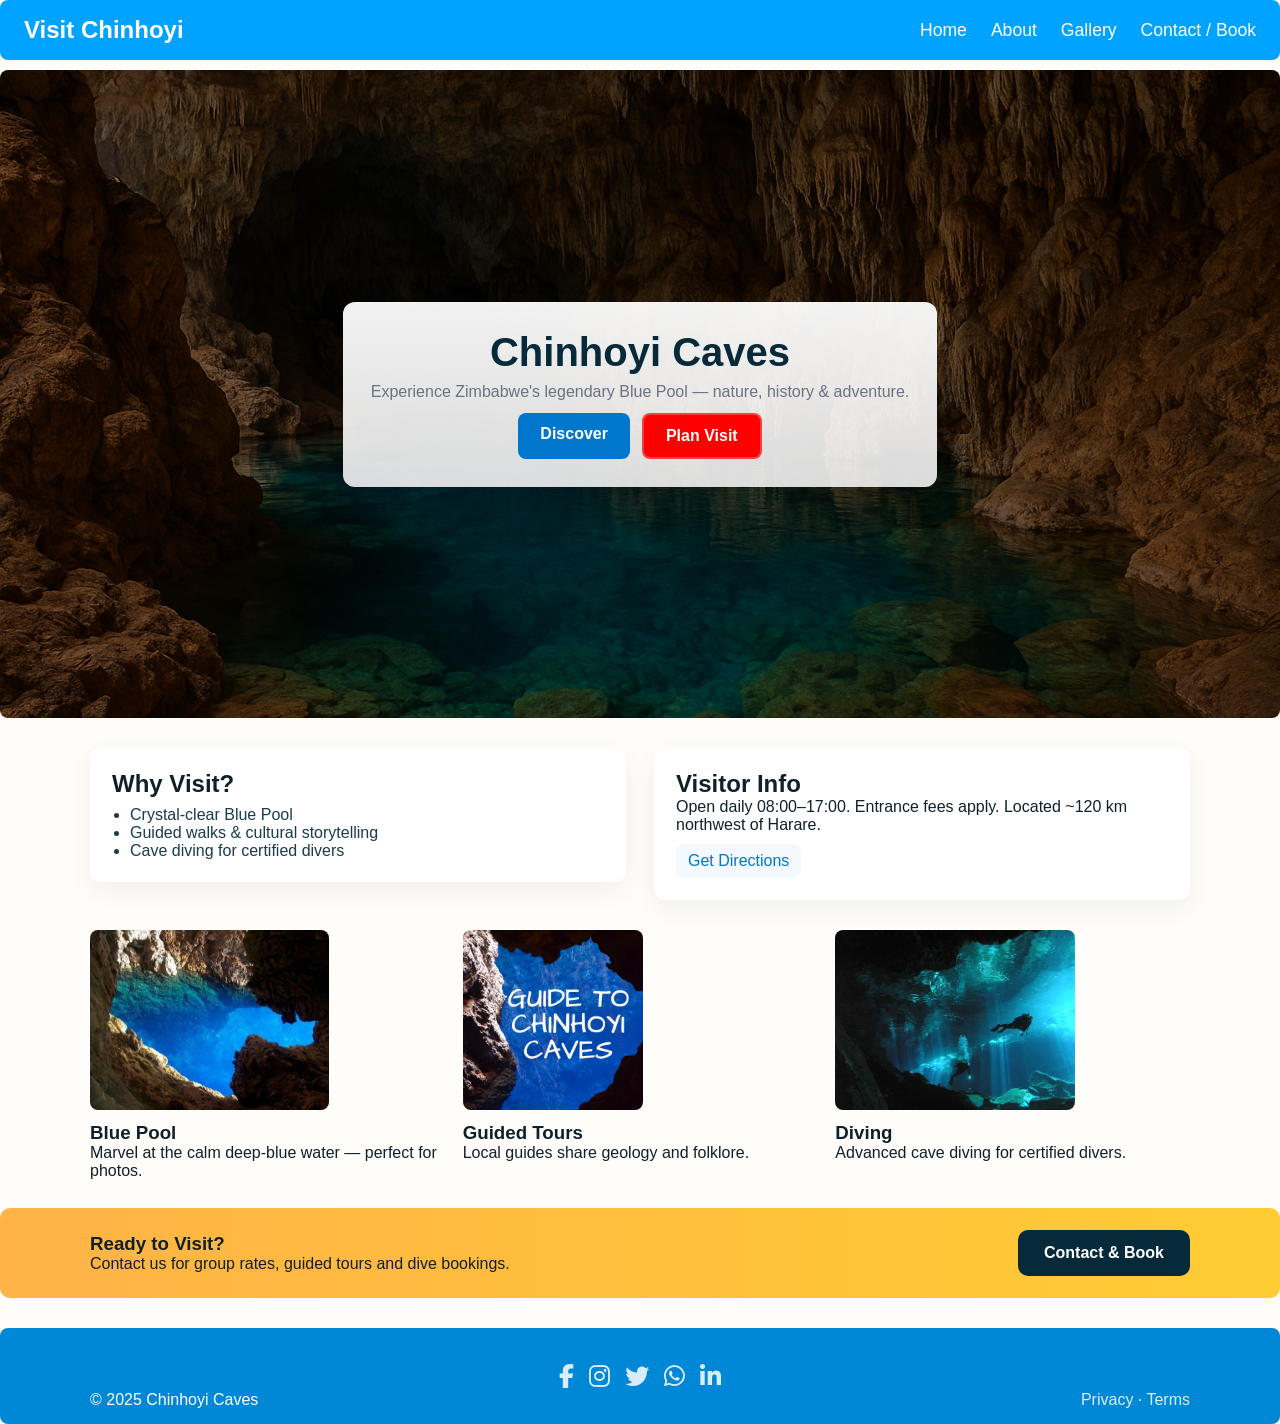
<file: index.html>
<!doctype html>
<html lang="en">
<head>
<meta charset="utf-8">
<meta name="viewport" content="width=device-width,initial-scale=1">
<title>Visit Chinhoyi Caves — The Blue Pool</title>
<meta name="description" content="Plan your visit to Chinhoyi Caves — stunning blue pools, guided tours, diving and cultural stories.">
<link rel="stylesheet" href="style.css">
<link rel="stylesheet" href="index.css">
<link
  rel="stylesheet"
  href="https://cdnjs.cloudflare.com/ajax/libs/font-awesome/6.4.0/css/all.min.css"
/>

</head>
<body>
<nav class="navbar">
  <div class="logo" href="index.html">Visit Chinhoyi</div>
  <div class="hamburger" id="hamburger">
    <span></span>
    <span></span>
    <span></span>

  </div>
  <ul class="nav-links" id="nav-links">
    <li><a href="index.html">Home</a></li>
    <li><a href="about.html">About</a></li>
    <li><a href="gallery.html">Gallery</a></li>
    <li><a href="contact.html" class="book">Contact / Book</a></li> 
  </ul>
</nav>



<section class="hero">
<img src="images/1.png" alt="Chinhoyi Caves - hero" class="hero-img">
<div class="hero-card">
<h1>Chinhoyi Caves</h1>
<p class="tag">Experience Zimbabwe's legendary Blue Pool — nature, history & adventure.</p>
<div class="actions">
<a href="about.html" class="cta">Discover</a>
<a href="contact.html" class="cta ghost">Plan Visit</a>
</div>
</div>
</section>


<section class="highlights wrap">
<article>
<h2>Why Visit?</h2>
<ul>
<li>Crystal-clear Blue Pool</li>
<li>Guided walks & cultural storytelling</li>
<li>Cave diving for certified divers</li>
</ul>
</article>
<article>
<h2>Visitor Info</h2>
<p>Open daily 08:00–17:00. Entrance fees apply. Located ~120 km northwest of Harare.</p>
<a href="contact.html" class="small-cta">Get Directions</a>
</article>
</section>


<section class="promo wrap">
<div class="promo-grid">
<div class="promo-item">
<img src="images/blue.jpg" alt="Blue Pool">
<h3>Blue Pool</h3>
<p>Marvel at the calm deep-blue water — perfect for photos.</p>
</div>
<div class="promo-item">
<img src="images/guide.jpg" alt="Guided Tours">
<h3>Guided Tours</h3>
<p>Local guides share geology and folklore.</p>
</div>
<div class="promo-item">
<img src="images/diving.jpg" alt="Diving">
<h3>Diving</h3>
<p>Advanced cave diving for certified divers.</p>
</div>
</div>
</section>


<section class="cta-strip">
<div class="wrap cta-inner">
<div>
<h3>Ready to Visit?</h3>
<p>Contact us for group rates, guided tours and dive bookings.</p>
</div>
<a href="contact.html" class="cta large">Contact & Book</a>
</div>
</section>


<footer class="sitefoot">
    <div class="social-links">
  <a href="https://www.facebook.com/share/1DAeHa3BhK/?mibextid=wwXIfr" target="_blank" class="social-icon">
    <i class="fab fa-facebook-f"></i>
  </a>
  <a href="https://www.instagram.com/rumbidzo05?igsh=ajl3Z2ZkazAxOGVs&utm_source=qr" target="_blank" class="social-icon">
    <i class="fab fa-instagram"></i>
  </a>
  <a href="https://twitter.com/yourprofile" target="_blank" class="social-icon">
    <i class="fab fa-twitter"></i>
  </a>
  <a href="https://wa.me/+263786705138" target="_blank" class="social-icon">
    <i class="fab fa-whatsapp"></i>
  </a>
  <a href="https://www.linkedin.com/in/rumbidzo-mwanachi-211a02286?utm_source=share&utm_campaign=share_via&utm_content=profile&utm_medium=ios_app" target="_blank" class="social-icon">
    <i class="fab fa-linkedin-in"></i>
  </a>
</div>
<div class="wrap">
<div>© 2025 Chinhoyi Caves </div>
<div class="foot-links"><a href="#">Privacy</a> · <a href="#">Terms</a></div>
</div>
</footer>


<script src="script.js"></script>
</body>
</html>
</file>
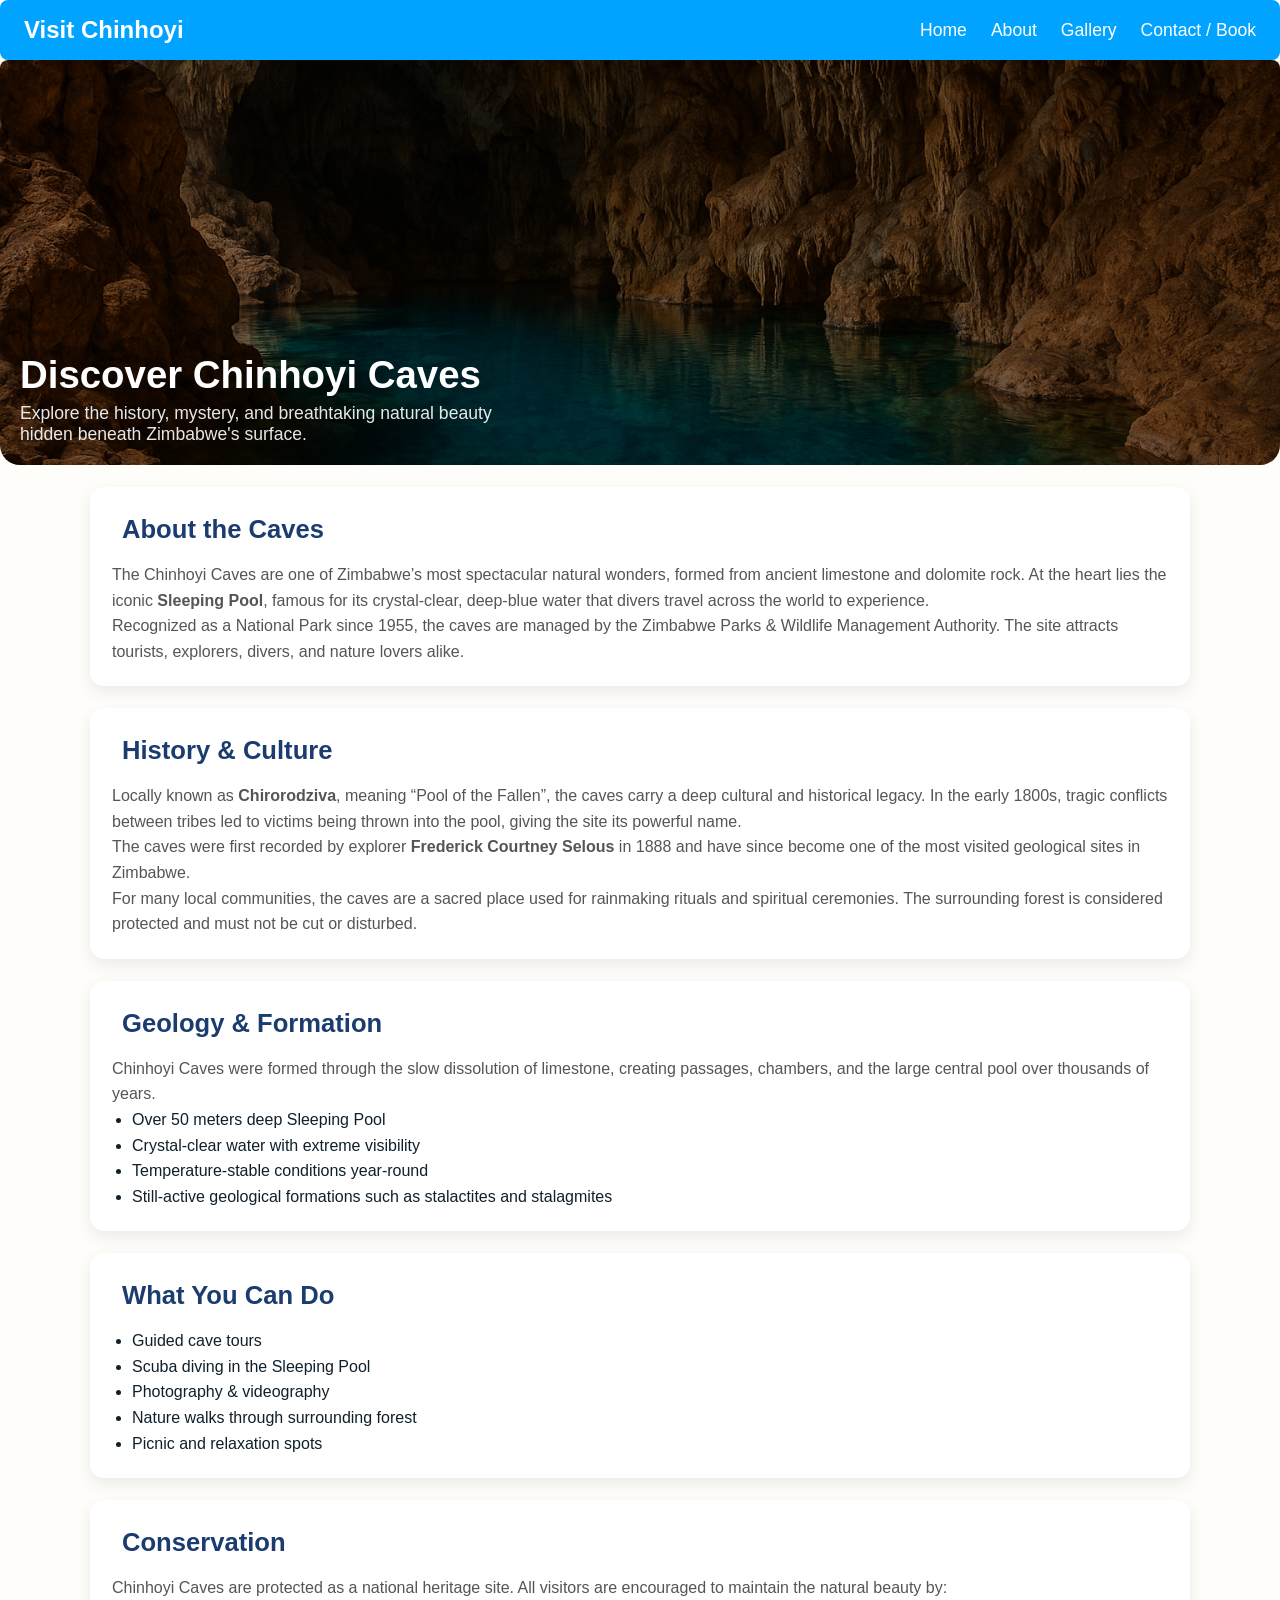
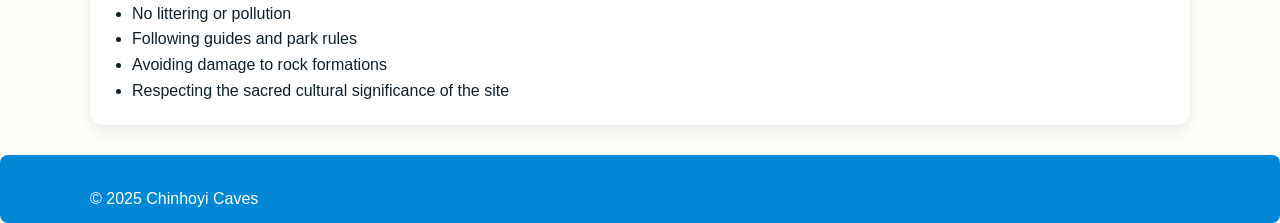
<file: about.html>
<!doctype html>
<html lang="en">
<head>
<meta charset="utf-8">
<meta name="viewport" content="width=device-width,initial-scale=1">
<title>About — Chinhoyi Caves</title>

<!-- Styles -->
<link rel="stylesheet" href="style.css">
<link rel="stylesheet" href="about.css">
<link rel="stylesheet" href="index.css">
</head>
<body>
<nav class="navbar">
  <div class="logo" href="index.html">Visit Chinhoyi</div>
  <div class="hamburger" id="hamburger">
    <span></span>
    <span></span>
    <span></span>

  </div>
  <ul class="nav-links" id="nav-links">
      <li><a href="index.html">Home</a></li>
    <li><a href="about.html">About</a></li>
    <li><a href="gallery.html">Gallery</a></li>
    <li><a href="contact.html" class="book">Contact / Book</a></li> 
  </ul>
</nav>

<!-- HERO SECTION -->
<section class="about-hero">
  <img src="images/1.png" class="hero-img" alt="">
  <div class="hero-text">
    <h1>Discover Chinhoyi Caves</h1>
    <p>Explore the history, mystery, and breathtaking natural beauty hidden beneath Zimbabwe's surface.</p>
  </div>
</section>

<main class="wrap content about-page">

  <!-- ABOUT SECTION -->
  <div class="card fadein">
    <h2><i class="fa-solid fa-water"></i> About the Caves</h2>
    <p>
      The Chinhoyi Caves are one of Zimbabwe’s most spectacular natural wonders, 
      formed from ancient limestone and dolomite rock. At the heart lies the iconic 
      <strong>Sleeping Pool</strong>, famous for its crystal-clear, deep-blue water 
      that divers travel across the world to experience.  
    </p>
    <p>
      Recognized as a National Park since 1955, the caves are managed by the 
      Zimbabwe Parks & Wildlife Management Authority. The site attracts tourists, 
      explorers, divers, and nature lovers alike.
    </p>
  </div>

  <!-- HISTORY SECTION -->
  <div class="card fadein delay1">
    <h2><i class="fa-solid fa-landmark"></i> History & Culture</h2>
    <p>
      Locally known as <strong>Chirorodziva</strong>, meaning “Pool of the Fallen”, 
      the caves carry a deep cultural and historical legacy. In the early 1800s, 
      tragic conflicts between tribes led to victims being thrown into the pool, 
      giving the site its powerful name.
    </p>
    <p>
      The caves were first recorded by explorer <strong>Frederick Courtney Selous</strong> 
      in 1888 and have since become one of the most visited geological sites in Zimbabwe.
    </p>
    <p>
      For many local communities, the caves are a sacred place used for rainmaking rituals 
      and spiritual ceremonies. The surrounding forest is considered protected and must 
      not be cut or disturbed.
    </p>
  </div>

  <!-- GEOLOGY SECTION -->
  <div class="card fadein delay2">
    <h2><i class="fa-solid fa-mountain-sun"></i> Geology & Formation</h2>
    <p>
      Chinhoyi Caves were formed through the slow dissolution of limestone, creating 
      passages, chambers, and the large central pool over thousands of years.
    </p>
    <ul>
      <li>Over 50 meters deep Sleeping Pool</li>
      <li>Crystal-clear water with extreme visibility</li>
      <li>Temperature-stable conditions year-round</li>
      <li>Still-active geological formations such as stalactites and stalagmites</li>
    </ul>
  </div>

  <!-- ACTIVITIES SECTION -->
  <div class="card fadein delay3">
    <h2><i class="fa-solid fa-person-swimming"></i> What You Can Do</h2>
    <ul>
      <li>Guided cave tours</li>
      <li>Scuba diving in the Sleeping Pool</li>
      <li>Photography & videography</li>
      <li>Nature walks through surrounding forest</li>
      <li>Picnic and relaxation spots</li>
    </ul>
  </div>

  <!-- CONSERVATION SECTION -->
  <div class="card fadein delay4">
    <h2><i class="fa-solid fa-leaf"></i> Conservation</h2>
    <p>
      Chinhoyi Caves are protected as a national heritage site. All visitors are 
      encouraged to maintain the natural beauty by:
    </p>
    <ul>
      <li>No littering or pollution</li>
      <li>Following guides and park rules</li>
      <li>Avoiding damage to rock formations</li>
      <li>Respecting the sacred cultural significance of the site</li>
    </ul>
  </div>

</main>

<footer class="sitefoot small">
  <div class="social-links">
    <a href="https://www.facebook.com/share/1DAeHa3BhK/?mibextid=wwXIfr" class="social-icon"><i class="fab fa-facebook-f"></i></a>
    <a href="https://www.instagram.com/rumbidzo05?igsh=ajl3Z2ZkazAxOGVs&utm_source=qr" class="social-icon"><i class="fab fa-instagram"></i></a>
    <a href="#" class="social-icon"><i class="fab fa-twitter"></i></a>
    <a href="https://wa.me/+263786705138" class="social-icon"><i class="fab fa-whatsapp"></i></a>
    <a href="https://www.linkedin.com/in/rumbidzo-mwanachi-211a02286?utm_source=share&utm_campaign=share_via&utm_content=profile&utm_medium=ios_app" class="social-icon"><i class="fab fa-linkedin-in"></i></a>
  </div>
  <div class="wrap">© 2025 Chinhoyi Caves</div>
</footer>

<script src="script.js"></script>
</body>
</html>
</file>
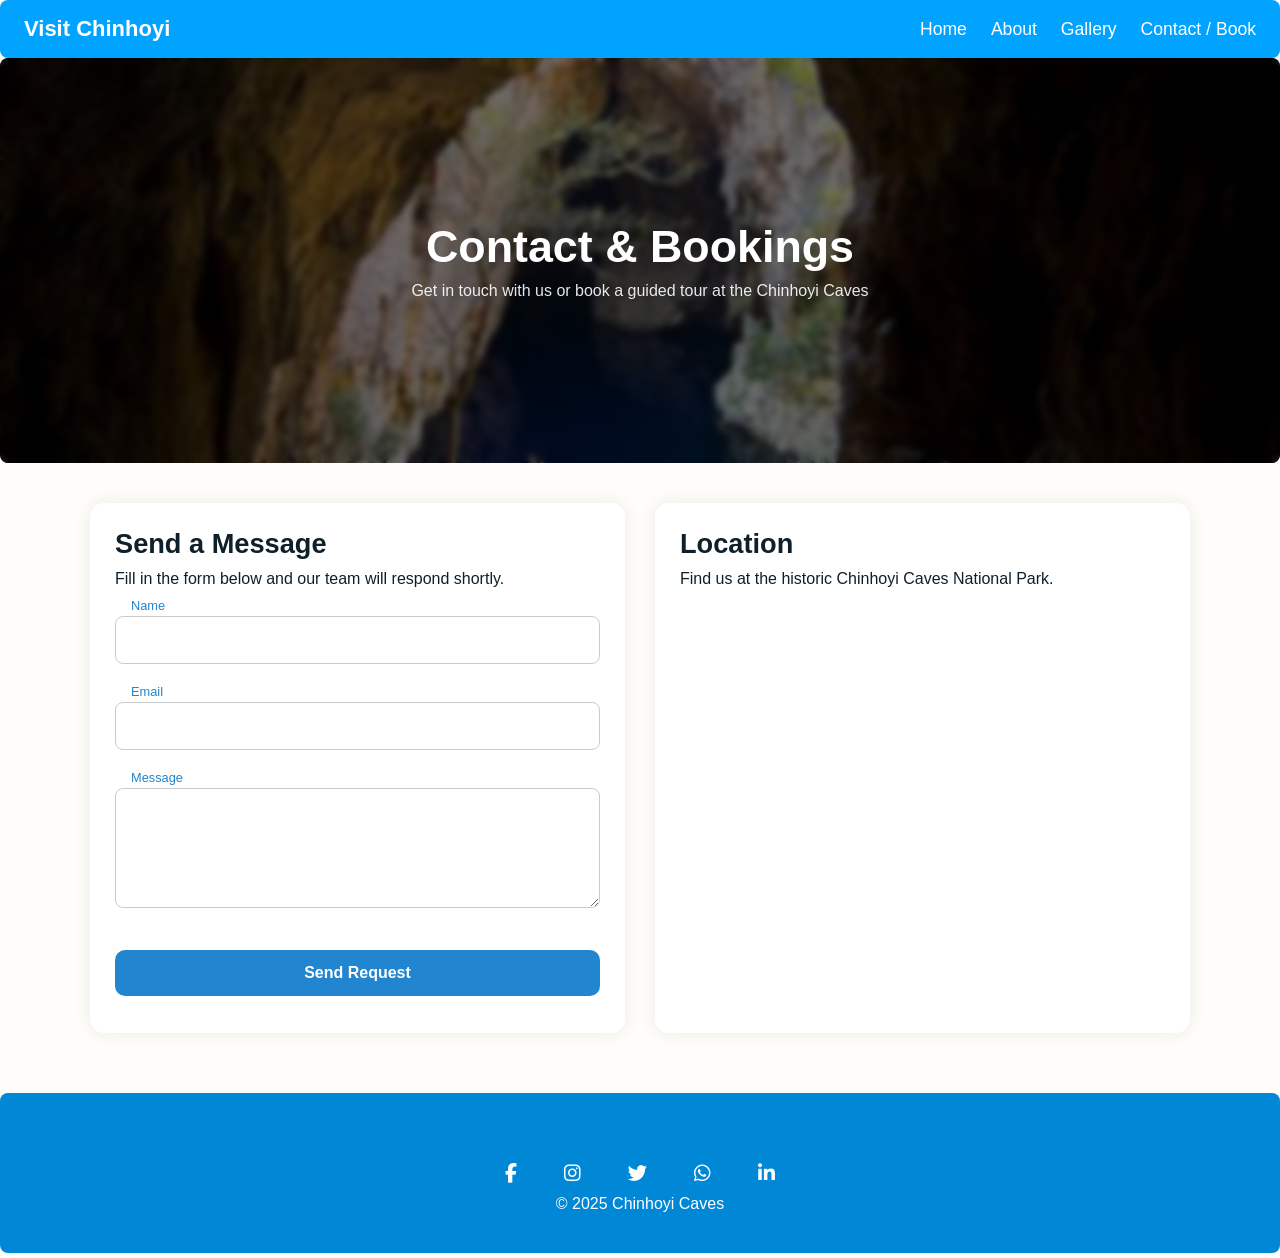
<file: contact.html>
<!doctype html>
<html lang="en">
<head>
<meta charset="utf-8">
<meta name="viewport" content="width=device-width, initial-scale=1">

<title>Contact — Chinhoyi Caves</title>
<link rel="stylesheet" href="index.css">
<link rel="stylesheet" href="style.css">
<link rel="stylesheet" href="contact.css">
<link rel="stylesheet" href="https://cdnjs.cloudflare.com/ajax/libs/font-awesome/6.5.0/css/all.min.css">

</head>
<body>
<nav class="navbar">
  <div class="logo" href="index.html">Visit Chinhoyi</div>
  <div class="hamburger" id="hamburger">
    <span></span>
    <span></span>
    <span></span>

  </div>
  <ul class="nav-links" id="nav-links">
    <li><a href="index.html">Home</a></li>
    <li><a href="about.html">About</a></li>
    <li><a href="gallery.html">Gallery</a></li>
    <li><a href="contact.html" class="book">Contact / Book</a></li> 
  </ul>
</nav>
<!-- MODERN HERO -->
<section class="contact-hero">
  <div class="hero-overlay"></div>
  <div class="hero-text">
    <h1>Contact & Bookings</h1>
    <p>Get in touch with us or book a guided tour at the Chinhoyi Caves</p>
  </div>
</section>

<main class="wrap content modern-contact">

<!-- CONTACT CARD -->
<div class="contact-container">

  <div class="contact-card fade-in">
    <h2>Send a Message</h2>
    <p>Fill in the form below and our team will respond shortly.</p>

    <form onsubmit="return submitContact(event)" class="contact-form">

      <div class="input-group">
        <input type="text" id="name" required>
        <label>Name</label>
      </div>

      <div class="input-group">
        <input type="email" id="email" required>
        <label>Email</label>
      </div>

      <div class="input-group">
        <textarea id="message" rows="5" required></textarea>
        <label>Message</label>
      </div>

      <button type="submit" class="cta">Send Request</button>
      <p id="status" class="status"></p>
    </form>
  </div>

  <!-- MAP SECTION -->
  <div class="map-card fade-in">
    <h2>Location</h2>
    <p>Find us at the historic Chinhoyi Caves National Park.</p>
    <div class="map-box">
      <iframe src="https://www.google.com/maps?q=Chinhoyi%20Caves&output=embed" loading="lazy" referrerpolicy="no-referrer-when-downgrade"></iframe>
  </div>

</div>

</main>

<!-- FOOTER -->
<footer class="sitefoot small modern-foot">
  <div class="social-links">
    <a href="https://www.facebook.com/share/1DAeHa3BhK/?mibextid=wwXIfr" class="social-icon"><i class="fab fa-facebook-f"></i></a>
    <a href="https://www.instagram.com/rumbidzo05?igsh=ajl3Z2ZkazAxOGVs&utm_source=qr" class="social-icon"><i class="fab fa-instagram"></i></a>
    <a href="#" class="social-icon"><i class="fab fa-twitter"></i></a>
    <a href="https://wa.me/+263786705138" class="social-icon"><i class="fab fa-whatsapp"></i></a>
    <a href="https://www.linkedin.com/in/rumbidzo-mwanachi-211a02286?utm_source=share&utm_campaign=share_via&utm_content=profile&utm_medium=ios_app" class="social-icon"><i class="fab fa-linkedin-in"></i></a>
  </div>
  <p>© 2025 Chinhoyi Caves</p>
</footer>

<script src="script.js"></script>
</body>
</html>
</file>
<file: style.css>
* {
border-radius: 8px;
}


/* CONTACT */
form input, form textarea {
width: 100%;
padding: 12px;
margin: 10px 0;
border: 1px solid #ccc;
border-radius: 5px;
}


button {
padding: 12px 20px;
background: #0087d6;
color: white;
border: none;
border-radius: 5px;
cursor: pointer;
}


/* FOOTER */
footer {
background: #0087d6;
color: white;
padding: 15px;
text-align: center;
margin-top: 30px;
}


/* MOBILE */
@media (max-width: 800px) {
nav ul {
display: none;
flex-direction: column;
background: #0087d6;
position: absolute;
top: 60px;
right: 20px;
padding: 20px;
width: 150px;
border-radius: 6px;
}


nav ul.show {
display: flex;
}


.menu-toggle {
display: block;
}
}

/* Brochure-style vibrant layout */
.sitefoot .wrap{display:flex;justify-content:space-between}
.sitefoot a{color:rgba(255,255,255,0.85);text-decoration:none}


/* Responsive */
@media (max-width:900px){
.promo-grid{grid-template-columns:1fr}
.highlights{flex-direction:column}
.gallery-grid{grid-template-columns:repeat(2,1fr)}
}
@media (max-width:600px){
.mainnav{display:none}
.hamb{display:block}
.gallery-grid{grid-template-columns:1fr}
.hero-card{padding:18px}
.hero-card h1{font-size:28px}
}


/* Brochure-style vibrant layout */
:root{
--accent:#0077cc;
--accent2:#00a3ff;
--bg:#fffdf9;
--muted:#6b7280;
}
*{box-sizing:border-box;margin:0;padding:0}
body{font-family: 'Segoe UI', Tahoma, Geneva, Verdana, sans-serif;background:var(--bg);color:#10202b}
.wrap{width:min(1100px,94%);margin:0 auto}
.topbar{background:linear-gradient(90deg,var(--accent),var(--accent2));color:white;padding:14px 0;position:sticky;top:0;z-index:50}
.topbar.small{padding:10px 0}
.topbar .wrap{display:flex;align-items:center;justify-content:space-between}
.logo{font-size:22px;color:white;text-decoration:none}
.logo strong{font-weight:800}
.mainnav a{color:white;text-decoration:none;margin-left:18px;font-weight:600}
.mainnav a.book{background:rgba(255,255,255,0.14);padding:8px 12px;border-radius:8px}
.hamb{display:none;background:transparent;border:none;color:white;font-size:22px}


/* HERO */
.hero{z-index: 1;position:relative;height:72vh;display:flex;align-items:center;justify-content:center;margin-top:10px}
.hero-img {
  position: absolute;
  inset: 0;
  width: 100%;
  height: 100%;
  object-fit: cover;
  filter: brightness(0.55);
  opacity: var(--hero-opacity, 1);      /* controlled by JS */
  transition: opacity 0.15s linear;
}
.hero-card{position:relative;background:linear-gradient(180deg, rgba(255,255,255,0.95), rgba(255,255,255,0.85));padding:28px;border-radius:12px;max-width:720px;text-align:center;box-shadow:0 12px 40px rgba(16,32,43,0.2)}
.hero-card h1{font-size:40px;color:#072a3a;margin-bottom:8px}
.tag{color:var(--muted);margin-bottom:12px}
.actions{display:flex;gap:12px;justify-content:center}
.cta{display:inline-block;padding:12px 22px;border-radius:8px;background:var(--accent);color:white;text-decoration:none;font-weight:700}
.cta.ghost{background:red;border:2px solid rgba(245, 158, 158, 0.4)}


/* HIGHLIGHTS */
.highlights{display:flex;gap:28px;align-items:flex-start;margin-top:30px}
.highlights article{flex:1;background:white;padding:22px;border-radius:10px;box-shadow:0 8px 24px rgba(16,32,43,0.06)}
.highlights ul{list-style:disc;margin-left:18px;margin-top:8px;color:#1b3b4b}
.small-cta{display:inline-block;margin-top:10px;padding:8px 12px;background:#f3f9ff;border-radius:8px;color:var(--accent);text-decoration:none}


/* PROMO GRID */
.promo{margin-top:30px}
.promo-grid{display:grid;grid-template-columns:repeat(3,1fr);gap:18px}
.promo-item img{height:180px;object-fit:cover;border-radius:8px}
.promo-item h3{margin-top:8px}


/* CTA STRIP */
.cta-strip{background:linear-gradient(90deg,#ffb347,#ffcc33);padding:22px;border-radius:10px;margin:28px 0}
.cta-inner{display:flex;align-items:center;justify-content:space-between}
.cta.large{padding:14px 26px;background:#072a3a;color:white;border-radius:10px;text-decoration:none}


/* GALLERY */
.gallery-grid {
  display: grid;
  grid-template-columns: repeat(auto-fit, minmax(250px, 1fr));
  gap: 12px;
}

.gallery-page img {
  width: 100%;
  height: 220px;           /* fixed height for equal frames */
  object-fit: cover;       /* crops neatly without distortion */
  border-radius: 8px;
  display: block;
}


/* FORM */
.book-form{display:flex;flex-direction:column;gap:12px;max-width:680px}

.social-links {
  display: flex;
  gap: 15px; /* spacing between icons */
  justify-content: center; /* center them horizontally */
  margin-top: 20px;
}

.social-icon {
  font-size: 24px;
  color: #333; /* icon color */
  transition: all 0.3s ease;
}

.social-icon:hover {
  color: #ff4081; /* hover color */
  transform: scale(1.2); /* slight zoom effect */
}
</file>
<file: index.css>
.navbar{
    display: flex;
    justify-content: space-between;
    align-items: center;
    padding: 1rem 1.5rem;
    background: #00a3ff;
    color: white;
    z-index: 1000;
    position: relative;
}
.logo{
    font-size: 1.5rem;
    font-weight: bold;
}

.hamburger {
    display: none;
    flex-direction: column;
    gap: 5px;
    cursor: pointer;
}

.hamburger span{
    width: 25px;
    height: 3px;
    background: white;
    transition: 0.3s;
}

.nav-links{
    display: flex;
    list-style: none;
    gap: 1.5rem;
}

.nav-links a{
    color: white;
    text-decoration: none;
    font-size: 1.1rem;
}

@media (max-width: 768px){
    .hamburger{
        display: flex;
    }

    .nav-links{
        position: absolute;
        top: 70px;
        right: 0;
        background: #00a3ff;
        flex-direction: column;
        width: 200px;
        padding: 1rem;
        display: none;
    }

    .nav-links.open{
        display: flex;
    }
}
</file>
<file: about.css>
.card {
  background-color: #fff; /* white card */
  padding: 20px;
  margin: 20px 0;
  border-radius: 12px;
  box-shadow: 0 4px 10px rgba(0, 0, 0, 0.1); /* subtle shadow */
  transition: transform 0.3s ease, box-shadow 0.3s ease;
}

.card:hover {
  transform: translateY(-5px); /* slight lift on hover */
  box-shadow: 0 8px 20px rgba(0, 0, 0, 0.15);
}

.card h2 {
  margin-top: 0;
  color: #333;
}

.card p {
  line-height: 1.6;
  color: #555;
}

.about-hero {
  position: relative;
  height: 45vh;
  overflow: hidden;
  border-radius: 0 0 20px 20px;
}

.about-hero .hero-img {
  width: 100%;
  height: 100%;
  object-fit: cover;
  filter: brightness(0.6);
}

.hero-text {
  position: absolute;
  bottom: 20px;
  left: 20px;
  color: white;
  max-width: 500px;
}

.hero-text h1 {
  font-size: 2.4rem;
  margin: 0;
}

.hero-text p {
  margin-top: 6px;
  opacity: 0.9;
  font-size: 1.1rem;
}

/* Cards */
.card {
  background: #ffffff;
  padding: 22px;
  margin: 22px 0;
  border-radius: 14px;
  box-shadow: 0 6px 16px rgba(0,0,0,0.08);
  line-height: 1.6;
  animation: fadein 1s ease forwards;
  opacity: 0;
}

.card h2 {
  font-size: 1.6rem;
  margin-bottom: 12px;
  color: #1a3c6e;
  display: flex;
  align-items: center;
  gap: 10px;
}

.card ul {
  padding-left: 20px;
}

/* Animations */
.fadein { animation-delay: 0s; }
.delay1 { animation-delay: .2s; }
.delay2 { animation-delay: .4s; }
.delay3 { animation-delay: .6s; }
.delay4 { animation-delay: .8s; }

@keyframes fadein {
  from {
    opacity: 0;
    transform: translateY(20px);
  }
  to {
    opacity: 1;
    transform: translateY(0);
  }
}
</file>
<file: contact.css>
/* --- HERO --- */
.contact-hero {
  position: relative;
  height: 45vh;
  background: url("images/hero.jpg") center/cover no-repeat;
  display: flex;
  align-items: center;
  justify-content: center;
  overflow: hidden;
}

.hero-overlay {
  position: absolute;
  inset: 0;
  background: rgba(0,0,0,0.55);
  backdrop-filter: blur(3px);
}

.hero-text {
  position: relative;
  text-align: center;
  color: white;
  z-index: 2;
  padding: 20px;
}

.hero-text h1 {
  font-size: 2.8rem;
  font-weight: bold;
}

.hero-text p {
  margin-top: 10px;
  opacity: 0.9;
}

/* --- CONTACT LAYOUT --- */
.modern-contact {
  margin-top: 40px;
}

.contact-container {
  display: grid;
  grid-template-columns: repeat(auto-fit, minmax(330px, 1fr));
  gap: 30px;
}

.contact-card, .map-card {
  background: #fff;
  padding: 25px;
  border-radius: 14px;
  box-shadow: 0 0 18px rgba(0,0,0,0.08);
  animation: fadeIn 1s ease both;
}

.contact-card h2,
.map-card h2 {
  margin-bottom: 10px;
  font-size: 1.7rem;
}

/* FLOATING LABEL INPUTS */
.input-group {
  position: relative;
  margin: 18px 0;
}

.input-group input,
.input-group textarea {
  width: 100%;
  padding: 14px;
  border: 1px solid #ccc;
  border-radius: 8px;
  background: transparent;
  font-size: 1rem;
  outline: none;
  transition: 0.3s;
}

.input-group label {
  position: absolute;
  top: 14px;
  left: 14px;
  color: #777;
  background: white;
  padding: 0 6px;
  transition: 0.3s;
  pointer-events: none;
}

.input-group input:focus,
.input-group textarea:focus {
  border-color: #2185d0;
}

.input-group input:focus + label,
.input-group textarea:focus + label,
.input-group input:not(:placeholder-shown) + label,
.input-group textarea:not(:placeholder-shown) + label {
  top: -8px;
  left: 10px;
  font-size: 0.8rem;
  color: #2185d0;
}

/* MAP */
.map-box iframe {
  width: 100%;
  height: 300px;
  border: none;
  border-radius: 12px;
}

/* BUTTON */
.cta {
  margin-top: 10px;
  padding: 14px;
  width: 100%;
  background: #2185d0;
  color: white;
  border: none;
  border-radius: 10px;
  cursor: pointer;
  font-size: 1rem;
  transition: background 0.25s;
}

.cta:hover {
  background: #1769aa;
}

/* STATUS MESSAGE */
.status {
  margin-top: 12px;
  font-size: 0.9rem;
  color: #666;
}

/* FOOTER */
.modern-foot {
  margin-top: 60px;
  padding: 40px 0;
  text-align: center;
}

.social-links a {
  margin: 0 6px;
  font-size: 1.2rem;
  color: #fff;
  padding: 10px;
  border-radius: 50%;
  transition: 0.3s;
}

.social-links a:hover {
  background: rgba(255,255,255,0.2);
}

/* ANIMATION */
@keyframes fadeIn {
  from { opacity: 0; transform: translateY(20px); }
  to   { opacity: 1; transform: translateY(0); }
}
</file>
